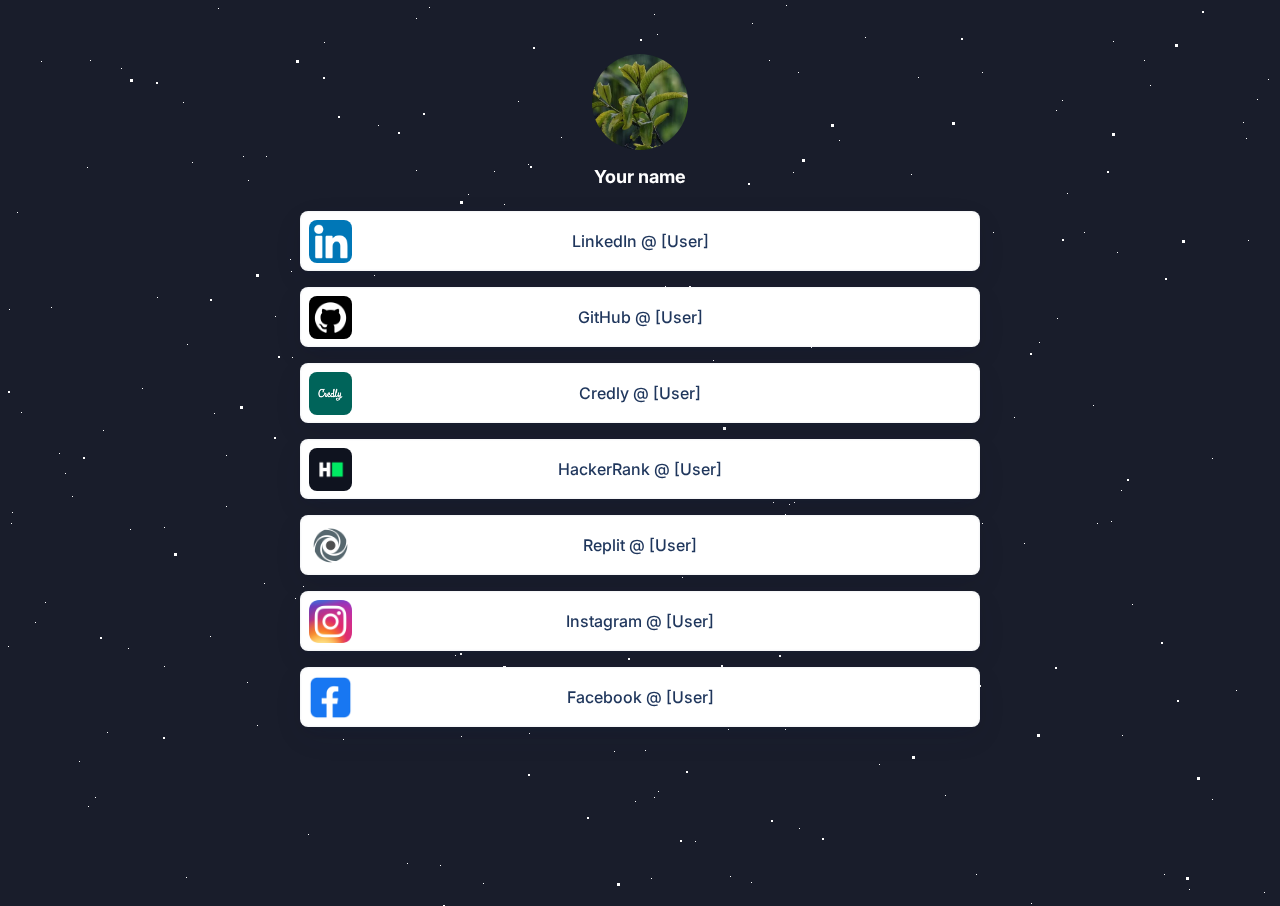
<file: alexayers/index.html>
<!DOCTYPE html>
<html lang="en">

<head>
    <meta charset="utf-8">
    <link href="assets/css/style.css" rel="stylesheet">
    <meta name='viewport' content='width=device-width, initial-scale=1.0, maximum-scale=1.0, user-scalable=0'>
    <link rel="shortcut icon" href="assets/images/favicon.png" type="image/webp">
    <link rel="apple-touch-icon" sizes="180x180" href="images/favicon.png">
    <link rel="icon" href="assets/images/favicon.png" type="image/webp">
    <title>Linktree template</title>
    <link href="https://fonts.googleapis.com/css2?family=Inter:wght@400;500;600;700&amp;display=swap" rel="stylesheet">
</head>

<body>
    <!-- Snowfall Background Animation -->
    <section class="animated-background">
        <div id="stars1"></div>
        <div id="stars2"></div>
        <div id="stars3"></div>
    </section>
    <!-- End of Snowfall Background Animation -->

    <div class="min-h-full flex-h-center" id="background_div">
        <input type="hidden" value="https://bio.link" id="app-url">
        <input type="hidden" value="null" id="is-featured">
        <canvas id="bg-canvas" class="background-overlay"></canvas>
        </input>
        </input>

        <div class="mt-48 page-full-wrap relative ">
            <input type="hidden" value="creator-page" id="page-type">
            <img class="display-image m-auto" data-src="assets/images/logo.png" src="assets/images/logo.png"
                alt="[Your photo alt]" />
            <h2 class="page-title page-text-color page-text-font mt-16 text-center">Your name</h2>

            <div class="mt-24">
                <div class="page-item-wrap relative">
                    <div class="page-item flex-both-center absolute"></div>
                    <a target="_blank" class="page-item-each py-10 flex-both-center" href="[Link]" data-id="261652"
                        data-type="page_item">
                        <img class="link-each-image" data-src="assets/images/linkedin.png"
                            src="assets/images/linkedin.png" alt="LinkedIn @ [User]" />
                        <span class=" item-title text-center">LinkedIn @ [User]</span>
                    </a>
                </div>
                <div class="page-item-wrap relative">
                    <div class="page-item flex-both-center absolute"></div>
                    <a target="_blank" class="page-item-each py-10 flex-both-center" href="[Link]" data-id="261685"
                        data-type="page_item">
                        <img class="link-each-image" data-src="assets/images/github.png" src="assets/images/github.png"
                            alt="GitHub @ [User]" />
                        <span class=" item-title text-center">GitHub @ [User]</span>
                    </a>
                </div>
                <div class="page-item-wrap relative">
                    <div class="page-item flex-both-center absolute"></div>
                    <a target="_blank" class="page-item-each py-10 flex-both-center" href="[Link]" data-id="261685"
                        data-type="page_item">
                        <img class="link-each-image" data-src="assets/images/credly.png" src="assets/images/credly.png"
                            alt="Credly @ [User]" />
                        <span class=" item-title text-center">Credly @ [User]</span>
                    </a>
                </div>
                <div class="page-item-wrap relative">
                    <div class="page-item flex-both-center absolute"></div>
                    <a target="_blank" class="page-item-each py-10 flex-both-center" href="[Link]" data-id="261685"
                        data-type="page_item">
                        <img class="link-each-image" data-src="assets/images/hackerrank.png"
                            src="assets/images/hackerrank.png" alt="HackerRank @ [User]" />
                        <span class=" item-title text-center">HackerRank @ [User]</span>
                    </a>
                </div>
                <div class="page-item-wrap relative">
                    <div class="page-item flex-both-center absolute"></div>
                    <a target="_blank" class="page-item-each py-10 flex-both-center" href="[Link]" data-id="261685"
                        data-type="page_item">
                        <img class="link-each-image" data-src="assets/images/replit.png" src="assets/images/replit.png"
                            alt="Replit @ [User]" />
                        <span class=" item-title text-center">Replit @ [User]</span>
                    </a>
                </div>
                <div class="page-item-wrap relative">
                    <div class="page-item flex-both-center absolute"></div>
                    <a target="_blank" class="page-item-each py-10 flex-both-center" href="[Link]" data-id="261685"
                        data-type="page_item">
                        <img class="link-each-image" data-src="assets/images/instagram.png"
                            src="assets/images/instagram.png" alt="Instagram @ [User]" />
                        <span class=" item-title text-center">Instagram @ [User]</span>
                    </a>
                </div>
                <div class="page-item-wrap relative">
                    <div class="page-item flex-both-center absolute"></div>
                    <a target="_blank" class="page-item-each py-10 flex-both-center" href="[Link]" data-id="261685"
                        data-type="page_item">
                        <img class="link-each-image" data-src="assets/images/facebook.png"
                            src="assets/images/facebook.png" alt="Facebook @ [User]" />
                        <span class=" item-title text-center">Facebook @ [User]</span>
                    </a>
                </div>
            </div>
        </div>
    </div>
</body>


</html>
</file>
<file: alexayers/assets/css/style.css>
body,html{
    -ms-scroll-chaining:none;
    overscroll-behavior:none;
    margin:0;
    padding:0;
    background-color: #191d2b;
}

@-webkit-keyframes slidetounlock{
    0%{background-position:-100px 0}
    10%{background-position:-100px 0}
    50%{background-position:100px 0}
    to{background-position:100px 0}
}

@keyframes slidetounlock{
    0%{background-position:-100px 0}
    10%{background-position:-100px 0}
    50%{background-position:100px 0}
    to{background-position:100px 0}
}

.min-h-full{
    min-height:100vh
}

.flex{
    display:flex
}

.flex-both-center{
    display:flex;
    justify-content:center;
    align-items:center
}

.flex-wrap{
    flex-wrap:wrap
}

.flex-h-center{
    display:flex;
    justify-content:center
}

.item-center{
    align-items:center
}

.flex-dir-c{
    flex-direction:column
}

.mx-auto{
    margin-left:auto;
    margin-right:auto
}
.mt-2{
    margin-top:2px
}
.mt-4{
    margin-top:4px
}
.mt-8{
    margin-top:8px
}
.mt-12{
    margin-top:12px
}
.mt-16{
    margin-top:16px
}
.mt-24{
    margin-top:24px
}
.mt-32{
    margin-top:32px
}
.mt-48{
    margin-top:48px
}
.mt-120{
    margin-top:120px
}
.mb-48{
    margin-bottom:48px
}
.m-auto{
    margin:auto
}
.ml-6{
    margin-left:6px
}
.py-10{
    padding:10px
}
.ln-h-22{
    line-height:22px
}
.ln-h-32{
    line-height:32px
}

.text-fs-14{
    font-size:14px
}
.text-fs-16{
    font-size:16px
}
.text-fs-18{
    font-size:18px
}
.text-fs-20{
    font-size:20px
}
.text-fs-22{
    font-size:22px
}

.font-inter{
    font-family:Inter,sans-serif
}
.font-weight-500{
    font-weight:500
}
.font-weight-600{
    font-weight:600
}

.color-white{
    color:#fff
}
.color-gray{
    color:hsla(0,0%,100%,.9)
}
.color-dark{
    color:#222
}
.color-danger{
    color:#ff4963
}

.page-bg{
    position:fixed;
    inset:0;
    z-index:-1;
    height:100vh;
    width:100vw
}
.page-image {
    object-position: center;

}

.display-image {
    border-radius: 50%;
}

.page-title {
    font-size: 18px;
    font-weight: 700;
}

.page-bioline {
    font-size: 16px;
    font-weight: 600;
}

.page-item-title {
    font-size: 16px;
    font-weight: 700;
}

.page-item-each {
    color: #1F365C;
    font-family: 'Inter', sans-serif;
    font-size: 16px;
    font-weight: 500;
    text-transform: none;
    border-radius: 8px;
    
    min-height: 60px;
}

.page-item-wrap {
    margin: 16px 0;
}

.page-item-wrap:last-child {
    margin-bottom: 0;
}

.page-item-wrap:hover {
    transform: translate3d(0px, 0px, 0px) scale(1.015);
}

.page-item {
    border: 0px solid #FFFFFF;
    background: #FFFFFF ;
    border-radius: 8px;
   box-shadow: 0px 6px 14px -6px rgba(24, 39, 75, 0.12), 0px 10px 32px -4px rgba(24, 39, 75, 0.1), inset 0px 0px 2px 1px rgba(24, 39, 75, 0.05);
}


.embed-wrap iframe, .embed-wrap-inside {
    border-radius: 8px;
}

.link-each-image, .page-item-wrap {
    border-radius: 8px;
}

.page-text-font {
    font-family: 'Inter', sans-serif;
    text-transform: none;
}

.page-text-color {
    color: #fff;
}

.social-icon-fill path, .social-icon-fill circle, .social-icon-fill rect {
    fill: #fff;
}

.page-overlay-btn {
    border: 2px solid #1F365C;
}

.w-full{
    width:100%
}

.w-250{
    width:250px
}
.h-150,.h-165{
    height:150px
}

.background-overlay{
    position:fixed;
    width:100%;
    height:100%;
    z-index:0
}

.page-overlay{
    position:fixed;
    left:0;
    top:0;
    width:100vw;
    height:100vh;
    background:rgba(0,0,0,.1);
    -webkit-backdrop-filter:blur(20px);
    backdrop-filter:blur(20px);
    z-index:100
}
.page-overlay-btn{
    text-decoration:none;
    font-family:Inter,sans-serif;
    background:transparent;
    padding:10px 30px;
    border-radius:6px;
    font-size:1.2em;
    display:inline-block;
    cursor:pointer
}
.page-overlay-title{
    font-size:30px;
    font-family:sans-serif
}

.page-overlay-text{
    font-size:18px
}

.page-image{
    position:fixed;
    left:0;
    top:0;
    width:100vw;
    height:100vh;
    -o-object-fit:cover;
    object-fit:cover
}

.display-image{
    width:96px;
    height:96px;
    display:block;
    border-radius:50%;
    -o-object-fit:cover;
    object-fit:cover
}
.text-center{
    text-align:center
}

.page-title{
    margin-bottom:0
}

.page-bioline{
    font-weight:500
}

.page-full-wrap{
    width:680px;
    z-index:10;
    padding-bottom:176px
}
.page-item-wrap{
    transition:transform .15s cubic-bezier(.17,.67,.29,2.71) 0s
}

.page-item-wrap.show-embed{
    border-radius:30px;
    transition:unset;
    transform:unset
}

.page-item-wrap.show-embed:hover{
    transform:unset
}

.page-item-wrap.show-embed:hover .page-item:after,.page-item-wrap.show-embed:hover .page-item:before{
    -webkit-animation:unset;
    animation:unset
}

.show-embed-item{
    overflow:hidden;
    transition:all .3s ease-in-out
}

.page-item-wrap.show-embed .show-embed-item{
    overflow:visible
}

.embed-ind-arrow-icon{
    transform:rotate(-90deg)
}

.page-item-wrap.show-embed .embed-ind-arrow-icon{
    transform:rotate(0deg)
}

.page-item{
    box-sizing:border-box;
    position:absolute;
    left:0;
    top:0;
    width:100%;
    height:100%;
    z-index:-1
}
.page-social{
    display:block;
    cursor:pointer;
    margin:0 12px 12px
}

.page-social svg{
    width:28px;
    height:28px
}

.relative{
    position:relative
}

.link-each-image{
    width:43px;
    height:43px;
    position:absolute;
    left:9px;
    -o-object-fit:cover;
    object-fit:cover
}

.page-logo{
    position:absolute;
    bottom:32px;
    left:calc(50% - 15px)
}

.page-logo:hover svg .bl-logo-br{
    opacity:1
}

.rounded-md{
    border-radius:8px
}

.close-embed{
    width:25px;
    height:25px;
    border-radius:50%;
    background:#fff;
    opacity:.7
}

.embed-wrap{
    width:100%;
    box-sizing:border-box;
    padding:8px;
    height:100%
}

.embed-ind-arrow{
    position:absolute;
    right:24px;
    height:14px;
    top:calc(50% - 7px);
    margin-bottom:16px
}

.embed-ind-arrow-icon{
    transition:all .4s ease-in-out
}

.close-embed:hover{
    opacity:1
}

.cursor-pointer{
    cursor:pointer
}

.page-item-each{
    text-decoration:none;
    overflow:hidden;
    z-index:10;
    box-sizing:border-box
}

.item-title{
    width:55%;
    word-break:break-word
}
.social-icon-anchor{
    position:absolute;
    width:100%;
    height:100%;
    left:0;
    top:0
}

.page-social:hover{
    transition:all .1s ease-in-out;
    transform:scale(1.1)
}

.page-item-title{
    font-weight:700;
    margin-bottom:16px
}

.embed-wrap-inside{
    background-color:#fff;
    display:flex;
    justify-content:center;
    box-sizing:border-box;
    padding:10px;
    height:100%;
    overflow:hidden
}

.embed-wrap-inside iframe{
    width:auto;
    min-width:500px
}

.embed-wrap-inside{
    position:relative
}

.embed-wrap-inside:after{
    content:"";
    position:absolute;
    height:85%;
    width:495px;
    border:10px solid #fff;
    transition-property:border;
    transition-duration:.2s;
    pointer-events:none
}

.subscribers-img{
    width:66px;
    height:66px;
    border-radius:50%;
    box-shadow:0 0 10px rgba(0,0,0,.05);
    position:absolute;
    top:-33px;
    left:calc(50% - 33px)
}

.subsc-count{
    color:hsla(0,0%,100%,.9);
    line-height:24px;
    font-weight:300
}

.subsc-err{
    height:40px;
    transition:all .25s ease-in-out
}

.w-400{
    width:400px
}

.subsc-button{
    height:40px;
    padding:0 16px;
    background:#fff;
    border:1px solid #fff;
    border-radius:0 2px 2px 0;
    line-height:32px;
    text-transform:capitalize;
    color:#000;
    cursor:pointer;
    justify-content:center;
    align-items:center;
    text-decoration:none
}

.thank-you-btn{
    border-radius:2px
}

.dark-btn{
    background:#222;
    height:48px;
    padding:0 24px;
    color:#fff;
    border:1.5px solid #222
}

.subsc-button:focus{
    outline:none
}

.subsc-email{
    background:hsla(0,0%,100%,.1);
    border:1.5px solid #fff;
    border-radius:2px 0 0 2px;
    padding:0 12px;
    height:40px;
    font-size:14px;
    width:calc(100% - 180px);
    box-sizing:border-box
}

.dark-input{
    border:1.5px solid #222;
    height:48px;
    width:calc(100% - 100px);
    font-size:16px;
    color:#222
}

.subsc-email::-moz-placeholder{
    font-family:Inter,sans-serif;
    font-size:14px;
    line-height:19px;
    color:hsla(0,0%,100%,.5)

}

.subsc-email:-ms-input-placeholder{
    font-family:Inter,sans-serif;
    font-size:14px;
    line-height:19px;
    color:hsla(0,0%,100%,.5)
}

.subsc-email::placeholder{
    font-family:Inter,sans-serif;
    font-size:14px;
    line-height:19px;
    color:hsla(0,0%,100%,.5)
}

.dark-input::-moz-placeholder{
    color:#6e6d7a;
    font-size:16px
}

.dark-input:-ms-input-placeholder{
    color:#6e6d7a;
    font-size:16px
}

.dark-input::placeholder{
    color:#6e6d7a;
    font-size:16px
}

.subsc-email:focus{
    outline:none;
    background:hsla(0,0%,100%,0)
}

.subscribers-email-wrap.error-wrap .subsc-button,.subscribers-email-wrap.error-wrap .subsc-email{
    border:1.5px solid #ff4963
}

.subscribers-email-wrap.error-wrap .subsc-email{
    border-right:none
}

.featured-subscribers{
    position:fixed;
    left:0;
    bottom:0;
    width:100%;
    background:#000;
    box-shadow:0 1.60588px 4.41618px rgba(24,39,75,.12),0 2.81029px 12.8471px rgba(24,39,75,.12);
    z-index:100;
    box-sizing:border-box;
    opacity:1;
    transition:all .27s cubic-bezier(.1,.9,.9,.9);
    flex-wrap:wrap;
    display:flex;
    flex-flow:column;
    justify-content:center;
    align-items:center
}

.featured-subscribers .subsc-count,.featured-subscribers .subsc-svg,.featured-subscribers .subscribers-email-wrap{
    opacity:1
}

.featured-subscribers.hide-subscribers .subsc-count,.featured-subscribers.hide-subscribers .subsc-svg,.featured-subscribers.hide-subscribers .subscribers-email-wrap{
    opacity:0
}

.featured-subscribers .subscribers-img{
    opacity:1;
    transform:scale(1);
    transition:all .27s cubic-bezier(.1,.9,.9,.9)
}

.featured-subscribers.hide-subscribers .subscribers-img{
    opacity:0;
    transform:scale(.15);
    transition:all .27s cubic-bezier(.1,.9,.9,.9)
}

.featured-subscribers .subsc-title{
    margin-top:32px;
    transition:all .27s cubic-bezier(.1,.9,.9,.9)
}

.featured-subscribers.hide-subscribers .show-after-success .thank-you-msg{
    opacity:1
}

.featured-subscribers.hide-subscribers .pt-38{
    padding-top:38px
}

.featured-subscribers.hide-subscribers .pt-52{
    padding-top:52px
}

.featured-subscribers.hide-subscribers .subsc-title{
    font-size:16px;
    font-weight:400;
    transition:all .27s cubic-bezier(.1,.9,.9,.9)
}

.featured-subscribers.hide-subscribers{
    transition:all .25s cubic-bezier(.1,.9,.9,.9);
    height:56px
}

.featured-subscribers.hide-subscribers .subscribers-btn{
    transform:rotate(180deg)
}

.subscribers-btn{
    position:absolute;
    right:16px;
    top:14px;
    width:30px;
    height:30px;
    display:flex;
    align-items:center;
    justify-content:center;
    border-radius:30px;
    transition:all .2s ease-out
}

.subscribers-btn svg path{
    opacity:.5;
    transition:all 75ms ease
}

.subscribers-btn:hover svg path{
    opacity:1;
    transition:all 75ms ease
}

.op-0{
    opacity:0
}

.hidden{
    display:none
}

.campaign-main-wrap{
    width:400px
}

.campaign-email{
    border:1px solid #e7e7e9;
    width:80px;
    height:80px;
    -o-object-fit:cover;
    object-fit:cover;
    border-radius:50%
}

.campaign-subsc-count{
    color:rgba(34,34,34,.9)
}

.campaign-user-link{
    background:rgba(0,0,0,.05);
    -webkit-backdrop-filter:blur(200px);
    backdrop-filter:blur(200px);
    border-radius:68px;
    height:42px;
    padding:0 12px;
    margin:0 auto;
    text-decoration:none;
    position:fixed;
    bottom:36px;
    transition:all .15s ease-out
}

.campaign-user-link:hover{
    background:rgba(0,0,0,.1)
}

.campaign-user-image{
    width:24px;
    height:24px;
    border-radius:50%;
    margin-right:12px
}

.bl-circle-loader{
    border-right:3px solid transparent;
    border-top:3px solid transparent;
    border-radius:50%;
    border-color:#000 #000 transparent transparent;
    border-style:solid;
    border-width:3px;
    width:15px;
    height:15px;
    -webkit-animation:spin 1s linear infinite;
    animation:spin 1s linear infinite;
    position:absolute
}

.dark-btn .bl-circle-loader{
    border-top:3px solid #fff;
    border-right:3px solid #fff
}

@-webkit-keyframes spin{
    0%{
        -webkit-transform:rotate(0deg)
    }
    to{
        -webkit-transform:rotate(1turn)
    }
}

@keyframes spin{
    0%{
        transform:rotate(0deg)
    }
    to{
        transform:rotate(1turn)
    }
}

@media (max-width:768px){
    .page-full-wrap{
        width:90%
    }
    .embed-wrap-inside iframe{
        width:100%;
        min-width:unset
    }
    .page-overlay-title{
        font-size:24px;
        margin:16px 0
    }
    .embed-wrap-inside:after{
        width:93%
    }
}

@media (max-width:480px){
    .campaign-main-wrap{
        width:100%;
        padding:0 24px
    }
    .xs-hidden{
        display:none
    }
    .xs-w-100{
        width:100%
    }
    .xs-w-150{
        width:150px
    }
    .featured-subscribers{
        height:150px;
        padding:24px 16px 32px
    }
    .h-165{
        height:165px
    }
    .xs-mt-6{
        margin-top:6px
    }
    .xs-mt-8{
        margin-top:8px
    }
    .xs-mt-16{
        margin-top:16px
    }
    .xs-mt-32{
        margin-top:32px
    }
    .xs-mx-24{
        margin:auto 24px
    }
    .xs-block{
        display:block
    }
    .subsc-button{
        font-weight:400;
        padding:0 16px;
        border-radius:0 4px 4px 0
    }
    .thank-you-btn{
        border-radius:4px
    }
    .subsc-email{
        width:calc(100% - 65px);
        border:1.5px solid #fff;
        border-radius:4px 0 0 4px
    }
    .dark-input{
        border:1.5px solid #222
    }
    .subsc-title{
        font-size:16px
    }
    .featured-subscribers .subsc-title{
        margin-top:38px;
        width:calc(100% - 20px)
    }
}

@media (max-width:400px){
    .embed-wrap-inside:after{
        width:90%
    }
}

/*-----------------------parallax-----------------------*/
/* credits: https://www.youtube.com/watch?v=aywzn9cf-_U */
#stars1 {
    width: 1px;
    height: 1px;
    background: transparent;
    animation: animStar 120s linear infinite;

    box-shadow: 779px 1331px #fff, 324px 42px #fff, 303px 586px #fff,
    1312px 276px #fff, 451px 625px #fff, 521px 1931px #fff, 1087px 1871px #fff,
    36px 1546px #fff, 132px 934px #fff, 1698px 901px #fff, 1418px 664px #fff,
    1448px 1157px #fff, 1084px 232px #fff, 347px 1776px #fff, 1722px 243px #fff,
    1629px 835px #fff, 479px 969px #fff, 1231px 960px #fff, 586px 384px #fff,
    164px 527px #fff, 8px 646px #fff, 1150px 1126px #fff, 665px 1357px #fff,
    1556px 1982px #fff, 1260px 1961px #fff, 1675px 1741px #fff,
    1843px 1514px #fff, 718px 1628px #fff, 242px 1343px #fff, 1497px 1880px #fff,
    1364px 230px #fff, 1739px 1302px #fff, 636px 959px #fff, 304px 686px #fff,
    614px 751px #fff, 1935px 816px #fff, 1428px 60px #fff, 355px 335px #fff,
    1594px 158px #fff, 90px 60px #fff, 1553px 162px #fff, 1239px 1825px #fff,
    1945px 587px #fff, 749px 1785px #fff, 1987px 1172px #fff, 1301px 1237px #fff,
    1039px 342px #fff, 1585px 1481px #fff, 995px 1048px #fff, 524px 932px #fff,
    214px 413px #fff, 1701px 1300px #fff, 1037px 1613px #fff, 1871px 996px #fff,
    1360px 1635px #fff, 1110px 1313px #fff, 412px 1783px #fff, 1949px 177px #fff,
    903px 1854px #fff, 700px 1936px #fff, 378px 125px #fff, 308px 834px #fff,
    1118px 962px #fff, 1350px 1929px #fff, 781px 1811px #fff, 561px 137px #fff,
    757px 1148px #fff, 1670px 1979px #fff, 343px 739px #fff, 945px 795px #fff,
    576px 1903px #fff, 1078px 1436px #fff, 1583px 450px #fff, 1366px 474px #fff,
    297px 1873px #fff, 192px 162px #fff, 1624px 1633px #fff, 59px 453px #fff,
    82px 1872px #fff, 1933px 498px #fff, 1966px 1974px #fff, 1975px 1688px #fff,
    779px 314px #fff, 1858px 1543px #fff, 73px 1507px #fff, 1693px 975px #fff,
    1683px 108px #fff, 1768px 1654px #fff, 654px 14px #fff, 494px 171px #fff,
    1689px 1895px #fff, 1660px 263px #fff, 1031px 903px #fff, 1203px 1393px #fff,
    1333px 1421px #fff, 1113px 41px #fff, 1206px 1645px #fff, 1325px 1635px #fff,
    142px 388px #fff, 572px 215px #fff, 1535px 296px #fff, 1419px 407px #fff,
    1379px 1003px #fff, 329px 469px #fff, 1791px 1652px #fff, 935px 1802px #fff,
    1330px 1820px #fff, 421px 1933px #fff, 828px 365px #fff, 275px 316px #fff,
    707px 960px #fff, 1605px 1554px #fff, 625px 58px #fff, 717px 1697px #fff,
    1669px 246px #fff, 1925px 322px #fff, 1154px 1803px #fff, 1929px 295px #fff,
    1248px 240px #fff, 1045px 1755px #fff, 166px 942px #fff, 1888px 1773px #fff,
    678px 1963px #fff, 1370px 569px #fff, 1974px 1400px #fff, 1786px 460px #fff,
    51px 307px #fff, 784px 1400px #fff, 730px 1258px #fff, 1712px 393px #fff,
    416px 170px #fff, 1797px 1932px #fff, 572px 219px #fff, 1557px 1856px #fff,
    218px 8px #fff, 348px 1334px #fff, 469px 413px #fff, 385px 1738px #fff,
    1357px 1818px #fff, 240px 942px #fff, 248px 1847px #fff, 1535px 806px #fff,
    236px 1514px #fff, 1429px 1556px #fff, 73px 1633px #fff, 1398px 1121px #fff,
    671px 1301px #fff, 1404px 1663px #fff, 740px 1018px #fff, 1600px 377px #fff,
    785px 514px #fff, 112px 1084px #fff, 1915px 1887px #fff, 1463px 1848px #fff,
    687px 1115px #fff, 1268px 1768px #fff, 1729px 1425px #fff,
    1284px 1022px #fff, 801px 974px #fff, 1975px 1317px #fff, 1354px 834px #fff,
    1446px 1484px #fff, 1283px 1786px #fff, 11px 523px #fff, 1842px 236px #fff,
    1355px 654px #fff, 429px 7px #fff, 1033px 1128px #fff, 157px 297px #fff,
    545px 635px #fff, 52px 1080px #fff, 827px 1520px #fff, 1121px 490px #fff,
    9px 309px #fff, 1744px 1586px #fff, 1014px 417px #fff, 1534px 524px #fff,
    958px 552px #fff, 1403px 1496px #fff, 387px 703px #fff, 1522px 548px #fff,
    1355px 282px #fff, 1532px 601px #fff, 1838px 790px #fff, 290px 259px #fff,
    295px 598px #fff, 1601px 539px #fff, 1561px 1272px #fff, 34px 1922px #fff,
    1024px 543px #fff, 467px 369px #fff, 722px 333px #fff, 1976px 1255px #fff,
    766px 983px #fff, 1582px 1285px #fff, 12px 512px #fff, 617px 1410px #fff,
    682px 577px #fff, 1334px 1438px #fff, 439px 327px #fff, 1617px 1661px #fff,
    673px 129px #fff, 794px 941px #fff, 1386px 1902px #fff, 37px 1353px #fff,
    1467px 1353px #fff, 416px 18px #fff, 187px 344px #fff, 200px 1898px #fff,
    1491px 1619px #fff, 811px 347px #fff, 924px 1827px #fff, 945px 217px #fff,
    1735px 1228px #fff, 379px 1890px #fff, 79px 761px #fff, 825px 1837px #fff,
    1980px 1558px #fff, 1308px 1573px #fff, 1488px 1726px #fff,
    382px 1208px #fff, 522px 595px #fff, 1277px 1898px #fff, 354px 552px #fff,
    161px 1784px #fff, 614px 251px #fff, 526px 1576px #fff, 17px 212px #fff,
    179px 996px #fff, 467px 1208px #fff, 1944px 1838px #fff, 1140px 1093px #fff,
    858px 1007px #fff, 200px 1064px #fff, 423px 1964px #fff, 1945px 439px #fff,
    1377px 689px #fff, 1120px 1437px #fff, 1876px 668px #fff, 907px 1324px #fff,
    343px 1976px #fff, 1816px 1501px #fff, 1849px 177px #fff, 647px 91px #fff,
    1984px 1012px #fff, 1336px 1300px #fff, 128px 648px #fff, 305px 1060px #fff,
    1324px 826px #fff, 1263px 1314px #fff, 1801px 629px #fff, 1614px 1555px #fff,
    1634px 90px #fff, 1603px 452px #fff, 891px 1984px #fff, 1556px 1906px #fff,
    121px 68px #fff, 1676px 1714px #fff, 516px 936px #fff, 1947px 1492px #fff,
    1455px 1519px #fff, 45px 602px #fff, 205px 1039px #fff, 793px 172px #fff,
    1562px 1739px #fff, 1056px 110px #fff, 1512px 379px #fff, 1795px 1621px #fff,
    1848px 607px #fff, 262px 1719px #fff, 477px 991px #fff, 483px 883px #fff,
    1239px 1197px #fff, 1496px 647px #fff, 1649px 25px #fff, 1491px 1946px #fff,
    119px 996px #fff, 179px 1472px #fff, 1341px 808px #fff, 1565px 1700px #fff,
    407px 1544px #fff, 1754px 357px #fff, 1288px 981px #fff, 902px 1997px #fff,
    1755px 1668px #fff, 186px 877px #fff, 1202px 1882px #fff, 461px 1213px #fff,
    1400px 748px #fff, 1969px 1899px #fff, 809px 522px #fff, 514px 1219px #fff,
    374px 275px #fff, 938px 1973px #fff, 357px 552px #fff, 144px 1722px #fff,
    1572px 912px #fff, 402px 1858px #fff, 1544px 1195px #fff, 667px 1257px #fff,
    727px 1496px #fff, 993px 232px #fff, 1772px 313px #fff, 1040px 1590px #fff,
    1204px 1973px #fff, 1268px 79px #fff, 1555px 1048px #fff, 986px 1707px #fff,
    978px 1710px #fff, 713px 360px #fff, 407px 863px #fff, 461px 736px #fff,
    284px 1608px #fff, 103px 430px #fff, 1283px 1319px #fff, 977px 1186px #fff,
    1966px 1516px #fff, 1287px 1129px #fff, 70px 1098px #fff, 1189px 889px #fff,
    1126px 1734px #fff, 309px 1292px #fff, 879px 764px #fff, 65px 473px #fff,
    1003px 1959px #fff, 658px 791px #fff, 402px 1576px #fff, 35px 622px #fff,
    529px 1589px #fff, 164px 666px #fff, 1876px 1290px #fff, 1541px 526px #fff,
    270px 1297px #fff, 440px 865px #fff, 1500px 802px #fff, 182px 1754px #fff,
    1264px 892px #fff, 272px 1249px #fff, 1289px 1535px #fff, 190px 1646px #fff,
    955px 242px #fff, 1456px 1597px #fff, 1727px 1983px #fff, 635px 801px #fff,
    226px 455px #fff, 1396px 1710px #fff, 849px 1863px #fff, 237px 1264px #fff,
    839px 140px #fff, 1122px 735px #fff, 1280px 15px #fff, 1318px 242px #fff,
    1819px 1148px #fff, 333px 1392px #fff, 1949px 553px #fff, 1878px 1332px #fff,
    467px 548px #fff, 1812px 1082px #fff, 1067px 193px #fff, 243px 156px #fff,
    483px 1616px #fff, 1714px 933px #fff, 759px 1800px #fff, 1822px 995px #fff,
    1877px 572px #fff, 581px 1084px #fff, 107px 732px #fff, 642px 1837px #fff,
    166px 1493px #fff, 1555px 198px #fff, 819px 307px #fff, 947px 345px #fff,
    827px 224px #fff, 927px 1394px #fff, 540px 467px #fff, 1093px 405px #fff,
    1140px 927px #fff, 130px 529px #fff, 33px 1980px #fff, 1147px 1663px #fff,
    1616px 1436px #fff, 528px 710px #fff, 798px 1100px #fff, 505px 1480px #fff,
    899px 641px #fff, 1909px 1949px #fff, 1311px 964px #fff, 979px 1301px #fff,
    1393px 969px #fff, 1793px 1886px #fff, 292px 357px #fff, 1196px 1718px #fff,
    1290px 1994px #fff, 537px 1973px #fff, 1181px 1674px #fff,
    1740px 1566px #fff, 1307px 265px #fff, 922px 522px #fff, 1892px 472px #fff,
    384px 1746px #fff, 392px 1098px #fff, 647px 548px #fff, 390px 1498px #fff,
    1246px 138px #fff, 730px 876px #fff, 192px 1472px #fff, 1790px 1789px #fff,
    928px 311px #fff, 1253px 1647px #fff, 747px 1921px #fff, 1561px 1025px #fff,
    1533px 1292px #fff, 1985px 195px #fff, 728px 729px #fff, 1712px 1936px #fff,
    512px 1717px #fff, 1528px 483px #fff, 313px 1642px #fff, 281px 1849px #fff,
    1212px 799px #fff, 435px 1191px #fff, 1422px 611px #fff, 1718px 1964px #fff,
    411px 944px #fff, 210px 636px #fff, 1502px 1295px #fff, 1434px 349px #fff,
    769px 60px #fff, 747px 1053px #fff, 789px 504px #fff, 1436px 1264px #fff,
    1893px 1225px #fff, 1394px 1788px #fff, 1108px 1317px #fff,
    1673px 1395px #fff, 854px 1010px #fff, 1705px 80px #fff, 1858px 148px #fff,
    1729px 344px #fff, 1388px 664px #fff, 895px 406px #fff, 1479px 157px #fff,
    1441px 1157px #fff, 552px 1900px #fff, 516px 364px #fff, 1647px 189px #fff,
    1427px 1071px #fff, 785px 729px #fff, 1080px 1710px #fff, 504px 204px #fff,
    1177px 1622px #fff, 657px 34px #fff, 1296px 1099px #fff, 248px 180px #fff,
    1212px 1568px #fff, 667px 1562px #fff, 695px 841px #fff, 1608px 1247px #fff,
    751px 882px #fff, 87px 167px #fff, 607px 1368px #fff, 1363px 1203px #fff,
    1836px 317px #fff, 1668px 1703px #fff, 830px 1154px #fff, 1721px 1398px #fff,
    1601px 1280px #fff, 976px 874px #fff, 1743px 254px #fff, 1020px 1815px #fff,
    1670px 1766px #fff, 1890px 735px #fff, 1379px 136px #fff, 1864px 695px #fff,
    206px 965px #fff, 1404px 1932px #fff, 1923px 1360px #fff, 247px 682px #fff,
    519px 1708px #fff, 645px 750px #fff, 1164px 1204px #fff, 834px 323px #fff,
    172px 1350px #fff, 213px 972px #fff, 1837px 190px #fff, 285px 1806px #fff,
    1047px 1299px #fff, 1548px 825px #fff, 1730px 324px #fff, 1346px 1909px #fff,
    772px 270px #fff, 345px 1190px #fff, 478px 1433px #fff, 1479px 25px #fff,
    1994px 1830px #fff, 1744px 732px #fff, 20px 1635px #fff, 690px 1795px #fff,
    1594px 569px #fff, 579px 245px #fff, 1398px 733px #fff, 408px 1352px #fff,
    1774px 120px #fff, 1152px 1370px #fff, 1698px 1810px #fff, 710px 1450px #fff,
    665px 286px #fff, 493px 1720px #fff, 786px 5px #fff, 637px 1140px #fff,
    764px 324px #fff, 927px 310px #fff, 938px 1424px #fff, 1884px 744px #fff,
    913px 462px #fff, 1831px 1936px #fff, 1527px 249px #fff, 36px 1381px #fff,
    1597px 581px #fff, 1530px 355px #fff, 949px 459px #fff, 799px 828px #fff,
    242px 1471px #fff, 654px 797px #fff, 796px 594px #fff, 1365px 678px #fff,
    752px 23px #fff, 1630px 541px #fff, 982px 72px #fff, 1733px 1831px #fff,
    21px 412px #fff, 775px 998px #fff, 335px 1945px #fff, 264px 583px #fff,
    158px 1311px #fff, 528px 164px #fff, 1978px 574px #fff, 717px 1203px #fff,
    734px 1591px #fff, 1555px 820px #fff, 16px 1943px #fff, 1625px 1177px #fff,
    1236px 690px #fff, 1585px 1590px #fff, 1737px 1728px #fff, 721px 698px #fff,
    1804px 1186px #fff, 166px 980px #fff, 1850px 230px #fff, 330px 1712px #fff,
    95px 797px #fff, 1948px 1078px #fff, 469px 939px #fff, 1269px 1899px #fff,
    955px 1220px #fff, 1137px 1075px #fff, 312px 1293px #fff, 986px 1762px #fff,
    1103px 1238px #fff, 428px 1993px #fff, 355px 570px #fff, 977px 1836px #fff,
    1395px 1092px #fff, 276px 913px #fff, 1743px 656px #fff, 773px 502px #fff,
    1686px 1322px #fff, 1516px 1945px #fff, 1334px 501px #fff, 266px 156px #fff,
    455px 655px #fff, 798px 72px #fff, 1059px 1259px #fff, 1402px 1687px #fff,
    236px 1329px #fff, 1455px 786px #fff, 146px 1228px #fff, 1851px 823px #fff,
    1062px 100px #fff, 1220px 953px #fff, 20px 1826px #fff, 36px 1063px #fff,
    1525px 338px #fff, 790px 1521px #fff, 741px 1099px #fff, 288px 1489px #fff,
    700px 1060px #fff, 390px 1071px #fff, 411px 1036px #fff, 1853px 1072px #fff,
    1446px 1085px #fff, 1164px 874px #fff, 924px 925px #fff, 291px 271px #fff,
    1257px 1964px #fff, 1580px 1352px #fff, 1507px 1216px #fff, 211px 956px #fff,
    985px 1195px #fff, 975px 1640px #fff, 518px 101px #fff, 663px 1395px #fff,
    914px 532px #fff, 145px 1320px #fff, 69px 1397px #fff, 982px 523px #fff,
    257px 725px #fff, 1599px 831px #fff, 1636px 1513px #fff, 1250px 1158px #fff,
    1132px 604px #fff, 183px 102px #fff, 1057px 318px #fff, 1247px 1835px #fff,
    1983px 1110px #fff, 1077px 1455px #fff, 921px 1770px #fff, 806px 1350px #fff,
    1938px 1992px #fff, 855px 1260px #fff, 902px 1345px #fff, 658px 1908px #fff,
    1845px 679px #fff, 712px 1482px #fff, 595px 950px #fff, 1784px 1992px #fff,
    1847px 1785px #fff, 691px 1004px #fff, 175px 1179px #fff, 1666px 1911px #fff,
    41px 61px #fff, 971px 1080px #fff, 1830px 1450px #fff, 1351px 1518px #fff,
    1257px 99px #fff, 1395px 1498px #fff, 1117px 252px #fff, 1779px 597px #fff,
    1346px 729px #fff, 1108px 1144px #fff, 402px 691px #fff, 72px 496px #fff,
    1673px 1604px #fff, 1497px 974px #fff, 1865px 1664px #fff, 88px 806px #fff,
    918px 77px #fff, 244px 1118px #fff, 256px 1820px #fff, 1851px 1840px #fff,
    605px 1851px #fff, 634px 383px #fff, 865px 37px #fff, 943px 1024px #fff,
    1951px 177px #fff, 1097px 523px #fff, 985px 1700px #fff, 1243px 122px #fff,
    768px 1070px #fff, 468px 194px #fff, 320px 1867px #fff, 1850px 185px #fff,
    380px 1616px #fff, 468px 1294px #fff, 1122px 1743px #fff, 884px 299px #fff,
    1300px 1917px #fff, 1860px 396px #fff, 1270px 990px #fff, 529px 733px #fff,
    1975px 1347px #fff, 1885px 685px #fff, 226px 506px #fff, 651px 878px #fff,
    1323px 680px #fff, 1284px 680px #fff, 238px 1967px #fff, 911px 174px #fff,
    1111px 521px #fff, 1150px 85px #fff, 794px 502px #fff, 484px 1856px #fff,
    1809px 368px #fff, 112px 953px #fff, 590px 1009px #fff, 1655px 311px #fff,
    100px 1026px #fff, 1803px 352px #fff, 865px 306px #fff, 1077px 1019px #fff,
    1335px 872px #fff, 1647px 1298px #fff, 1233px 1387px #fff, 698px 1036px #fff,
    659px 1860px #fff, 388px 1412px #fff, 1212px 458px #fff, 755px 1468px #fff,
    696px 1654px #fff, 1144px 60px #fff;
}

#stars1:after {
    content: '';
    position: absolute;
    top: auto;
    width: 1px;
    height: 1px;
    background: transparent;

    box-shadow: 779px 1331px #fff, 324px 42px #fff, 303px 586px #fff,
    1312px 276px #fff, 451px 625px #fff, 521px 1931px #fff, 1087px 1871px #fff,
    36px 1546px #fff, 132px 934px #fff, 1698px 901px #fff, 1418px 664px #fff,
    1448px 1157px #fff, 1084px 232px #fff, 347px 1776px #fff, 1722px 243px #fff,
    1629px 835px #fff, 479px 969px #fff, 1231px 960px #fff, 586px 384px #fff,
    164px 527px #fff, 8px 646px #fff, 1150px 1126px #fff, 665px 1357px #fff,
    1556px 1982px #fff, 1260px 1961px #fff, 1675px 1741px #fff,
    1843px 1514px #fff, 718px 1628px #fff, 242px 1343px #fff, 1497px 1880px #fff,
    1364px 230px #fff, 1739px 1302px #fff, 636px 959px #fff, 304px 686px #fff,
    614px 751px #fff, 1935px 816px #fff, 1428px 60px #fff, 355px 335px #fff,
    1594px 158px #fff, 90px 60px #fff, 1553px 162px #fff, 1239px 1825px #fff,
    1945px 587px #fff, 749px 1785px #fff, 1987px 1172px #fff, 1301px 1237px #fff,
    1039px 342px #fff, 1585px 1481px #fff, 995px 1048px #fff, 524px 932px #fff,
    214px 413px #fff, 1701px 1300px #fff, 1037px 1613px #fff, 1871px 996px #fff,
    1360px 1635px #fff, 1110px 1313px #fff, 412px 1783px #fff, 1949px 177px #fff,
    903px 1854px #fff, 700px 1936px #fff, 378px 125px #fff, 308px 834px #fff,
    1118px 962px #fff, 1350px 1929px #fff, 781px 1811px #fff, 561px 137px #fff,
    757px 1148px #fff, 1670px 1979px #fff, 343px 739px #fff, 945px 795px #fff,
    576px 1903px #fff, 1078px 1436px #fff, 1583px 450px #fff, 1366px 474px #fff,
    297px 1873px #fff, 192px 162px #fff, 1624px 1633px #fff, 59px 453px #fff,
    82px 1872px #fff, 1933px 498px #fff, 1966px 1974px #fff, 1975px 1688px #fff,
    779px 314px #fff, 1858px 1543px #fff, 73px 1507px #fff, 1693px 975px #fff,
    1683px 108px #fff, 1768px 1654px #fff, 654px 14px #fff, 494px 171px #fff,
    1689px 1895px #fff, 1660px 263px #fff, 1031px 903px #fff, 1203px 1393px #fff,
    1333px 1421px #fff, 1113px 41px #fff, 1206px 1645px #fff, 1325px 1635px #fff,
    142px 388px #fff, 572px 215px #fff, 1535px 296px #fff, 1419px 407px #fff,
    1379px 1003px #fff, 329px 469px #fff, 1791px 1652px #fff, 935px 1802px #fff,
    1330px 1820px #fff, 421px 1933px #fff, 828px 365px #fff, 275px 316px #fff,
    707px 960px #fff, 1605px 1554px #fff, 625px 58px #fff, 717px 1697px #fff,
    1669px 246px #fff, 1925px 322px #fff, 1154px 1803px #fff, 1929px 295px #fff,
    1248px 240px #fff, 1045px 1755px #fff, 166px 942px #fff, 1888px 1773px #fff,
    678px 1963px #fff, 1370px 569px #fff, 1974px 1400px #fff, 1786px 460px #fff,
    51px 307px #fff, 784px 1400px #fff, 730px 1258px #fff, 1712px 393px #fff,
    416px 170px #fff, 1797px 1932px #fff, 572px 219px #fff, 1557px 1856px #fff,
    218px 8px #fff, 348px 1334px #fff, 469px 413px #fff, 385px 1738px #fff,
    1357px 1818px #fff, 240px 942px #fff, 248px 1847px #fff, 1535px 806px #fff,
    236px 1514px #fff, 1429px 1556px #fff, 73px 1633px #fff, 1398px 1121px #fff,
    671px 1301px #fff, 1404px 1663px #fff, 740px 1018px #fff, 1600px 377px #fff,
    785px 514px #fff, 112px 1084px #fff, 1915px 1887px #fff, 1463px 1848px #fff,
    687px 1115px #fff, 1268px 1768px #fff, 1729px 1425px #fff,
    1284px 1022px #fff, 801px 974px #fff, 1975px 1317px #fff, 1354px 834px #fff,
    1446px 1484px #fff, 1283px 1786px #fff, 11px 523px #fff, 1842px 236px #fff,
    1355px 654px #fff, 429px 7px #fff, 1033px 1128px #fff, 157px 297px #fff,
    545px 635px #fff, 52px 1080px #fff, 827px 1520px #fff, 1121px 490px #fff,
    9px 309px #fff, 1744px 1586px #fff, 1014px 417px #fff, 1534px 524px #fff,
    958px 552px #fff, 1403px 1496px #fff, 387px 703px #fff, 1522px 548px #fff,
    1355px 282px #fff, 1532px 601px #fff, 1838px 790px #fff, 290px 259px #fff,
    295px 598px #fff, 1601px 539px #fff, 1561px 1272px #fff, 34px 1922px #fff,
    1024px 543px #fff, 467px 369px #fff, 722px 333px #fff, 1976px 1255px #fff,
    766px 983px #fff, 1582px 1285px #fff, 12px 512px #fff, 617px 1410px #fff,
    682px 577px #fff, 1334px 1438px #fff, 439px 327px #fff, 1617px 1661px #fff,
    673px 129px #fff, 794px 941px #fff, 1386px 1902px #fff, 37px 1353px #fff,
    1467px 1353px #fff, 416px 18px #fff, 187px 344px #fff, 200px 1898px #fff,
    1491px 1619px #fff, 811px 347px #fff, 924px 1827px #fff, 945px 217px #fff,
    1735px 1228px #fff, 379px 1890px #fff, 79px 761px #fff, 825px 1837px #fff,
    1980px 1558px #fff, 1308px 1573px #fff, 1488px 1726px #fff,
    382px 1208px #fff, 522px 595px #fff, 1277px 1898px #fff, 354px 552px #fff,
    161px 1784px #fff, 614px 251px #fff, 526px 1576px #fff, 17px 212px #fff,
    179px 996px #fff, 467px 1208px #fff, 1944px 1838px #fff, 1140px 1093px #fff,
    858px 1007px #fff, 200px 1064px #fff, 423px 1964px #fff, 1945px 439px #fff,
    1377px 689px #fff, 1120px 1437px #fff, 1876px 668px #fff, 907px 1324px #fff,
    343px 1976px #fff, 1816px 1501px #fff, 1849px 177px #fff, 647px 91px #fff,
    1984px 1012px #fff, 1336px 1300px #fff, 128px 648px #fff, 305px 1060px #fff,
    1324px 826px #fff, 1263px 1314px #fff, 1801px 629px #fff, 1614px 1555px #fff,
    1634px 90px #fff, 1603px 452px #fff, 891px 1984px #fff, 1556px 1906px #fff,
    121px 68px #fff, 1676px 1714px #fff, 516px 936px #fff, 1947px 1492px #fff,
    1455px 1519px #fff, 45px 602px #fff, 205px 1039px #fff, 793px 172px #fff,
    1562px 1739px #fff, 1056px 110px #fff, 1512px 379px #fff, 1795px 1621px #fff,
    1848px 607px #fff, 262px 1719px #fff, 477px 991px #fff, 483px 883px #fff,
    1239px 1197px #fff, 1496px 647px #fff, 1649px 25px #fff, 1491px 1946px #fff,
    119px 996px #fff, 179px 1472px #fff, 1341px 808px #fff, 1565px 1700px #fff,
    407px 1544px #fff, 1754px 357px #fff, 1288px 981px #fff, 902px 1997px #fff,
    1755px 1668px #fff, 186px 877px #fff, 1202px 1882px #fff, 461px 1213px #fff,
    1400px 748px #fff, 1969px 1899px #fff, 809px 522px #fff, 514px 1219px #fff,
    374px 275px #fff, 938px 1973px #fff, 357px 552px #fff, 144px 1722px #fff,
    1572px 912px #fff, 402px 1858px #fff, 1544px 1195px #fff, 667px 1257px #fff,
    727px 1496px #fff, 993px 232px #fff, 1772px 313px #fff, 1040px 1590px #fff,
    1204px 1973px #fff, 1268px 79px #fff, 1555px 1048px #fff, 986px 1707px #fff,
    978px 1710px #fff, 713px 360px #fff, 407px 863px #fff, 461px 736px #fff,
    284px 1608px #fff, 103px 430px #fff, 1283px 1319px #fff, 977px 1186px #fff,
    1966px 1516px #fff, 1287px 1129px #fff, 70px 1098px #fff, 1189px 889px #fff,
    1126px 1734px #fff, 309px 1292px #fff, 879px 764px #fff, 65px 473px #fff,
    1003px 1959px #fff, 658px 791px #fff, 402px 1576px #fff, 35px 622px #fff,
    529px 1589px #fff, 164px 666px #fff, 1876px 1290px #fff, 1541px 526px #fff,
    270px 1297px #fff, 440px 865px #fff, 1500px 802px #fff, 182px 1754px #fff,
    1264px 892px #fff, 272px 1249px #fff, 1289px 1535px #fff, 190px 1646px #fff,
    955px 242px #fff, 1456px 1597px #fff, 1727px 1983px #fff, 635px 801px #fff,
    226px 455px #fff, 1396px 1710px #fff, 849px 1863px #fff, 237px 1264px #fff,
    839px 140px #fff, 1122px 735px #fff, 1280px 15px #fff, 1318px 242px #fff,
    1819px 1148px #fff, 333px 1392px #fff, 1949px 553px #fff, 1878px 1332px #fff,
    467px 548px #fff, 1812px 1082px #fff, 1067px 193px #fff, 243px 156px #fff,
    483px 1616px #fff, 1714px 933px #fff, 759px 1800px #fff, 1822px 995px #fff,
    1877px 572px #fff, 581px 1084px #fff, 107px 732px #fff, 642px 1837px #fff,
    166px 1493px #fff, 1555px 198px #fff, 819px 307px #fff, 947px 345px #fff,
    827px 224px #fff, 927px 1394px #fff, 540px 467px #fff, 1093px 405px #fff,
    1140px 927px #fff, 130px 529px #fff, 33px 1980px #fff, 1147px 1663px #fff,
    1616px 1436px #fff, 528px 710px #fff, 798px 1100px #fff, 505px 1480px #fff,
    899px 641px #fff, 1909px 1949px #fff, 1311px 964px #fff, 979px 1301px #fff,
    1393px 969px #fff, 1793px 1886px #fff, 292px 357px #fff, 1196px 1718px #fff,
    1290px 1994px #fff, 537px 1973px #fff, 1181px 1674px #fff,
    1740px 1566px #fff, 1307px 265px #fff, 922px 522px #fff, 1892px 472px #fff,
    384px 1746px #fff, 392px 1098px #fff, 647px 548px #fff, 390px 1498px #fff,
    1246px 138px #fff, 730px 876px #fff, 192px 1472px #fff, 1790px 1789px #fff,
    928px 311px #fff, 1253px 1647px #fff, 747px 1921px #fff, 1561px 1025px #fff,
    1533px 1292px #fff, 1985px 195px #fff, 728px 729px #fff, 1712px 1936px #fff,
    512px 1717px #fff, 1528px 483px #fff, 313px 1642px #fff, 281px 1849px #fff,
    1212px 799px #fff, 435px 1191px #fff, 1422px 611px #fff, 1718px 1964px #fff,
    411px 944px #fff, 210px 636px #fff, 1502px 1295px #fff, 1434px 349px #fff,
    769px 60px #fff, 747px 1053px #fff, 789px 504px #fff, 1436px 1264px #fff,
    1893px 1225px #fff, 1394px 1788px #fff, 1108px 1317px #fff,
    1673px 1395px #fff, 854px 1010px #fff, 1705px 80px #fff, 1858px 148px #fff,
    1729px 344px #fff, 1388px 664px #fff, 895px 406px #fff, 1479px 157px #fff,
    1441px 1157px #fff, 552px 1900px #fff, 516px 364px #fff, 1647px 189px #fff,
    1427px 1071px #fff, 785px 729px #fff, 1080px 1710px #fff, 504px 204px #fff,
    1177px 1622px #fff, 657px 34px #fff, 1296px 1099px #fff, 248px 180px #fff,
    1212px 1568px #fff, 667px 1562px #fff, 695px 841px #fff, 1608px 1247px #fff,
    751px 882px #fff, 87px 167px #fff, 607px 1368px #fff, 1363px 1203px #fff,
    1836px 317px #fff, 1668px 1703px #fff, 830px 1154px #fff, 1721px 1398px #fff,
    1601px 1280px #fff, 976px 874px #fff, 1743px 254px #fff, 1020px 1815px #fff,
    1670px 1766px #fff, 1890px 735px #fff, 1379px 136px #fff, 1864px 695px #fff,
    206px 965px #fff, 1404px 1932px #fff, 1923px 1360px #fff, 247px 682px #fff,
    519px 1708px #fff, 645px 750px #fff, 1164px 1204px #fff, 834px 323px #fff,
    172px 1350px #fff, 213px 972px #fff, 1837px 190px #fff, 285px 1806px #fff,
    1047px 1299px #fff, 1548px 825px #fff, 1730px 324px #fff, 1346px 1909px #fff,
    772px 270px #fff, 345px 1190px #fff, 478px 1433px #fff, 1479px 25px #fff,
    1994px 1830px #fff, 1744px 732px #fff, 20px 1635px #fff, 690px 1795px #fff,
    1594px 569px #fff, 579px 245px #fff, 1398px 733px #fff, 408px 1352px #fff,
    1774px 120px #fff, 1152px 1370px #fff, 1698px 1810px #fff, 710px 1450px #fff,
    665px 286px #fff, 493px 1720px #fff, 786px 5px #fff, 637px 1140px #fff,
    764px 324px #fff, 927px 310px #fff, 938px 1424px #fff, 1884px 744px #fff,
    913px 462px #fff, 1831px 1936px #fff, 1527px 249px #fff, 36px 1381px #fff,
    1597px 581px #fff, 1530px 355px #fff, 949px 459px #fff, 799px 828px #fff,
    242px 1471px #fff, 654px 797px #fff, 796px 594px #fff, 1365px 678px #fff,
    752px 23px #fff, 1630px 541px #fff, 982px 72px #fff, 1733px 1831px #fff,
    21px 412px #fff, 775px 998px #fff, 335px 1945px #fff, 264px 583px #fff,
    158px 1311px #fff, 528px 164px #fff, 1978px 574px #fff, 717px 1203px #fff,
    734px 1591px #fff, 1555px 820px #fff, 16px 1943px #fff, 1625px 1177px #fff,
    1236px 690px #fff, 1585px 1590px #fff, 1737px 1728px #fff, 721px 698px #fff,
    1804px 1186px #fff, 166px 980px #fff, 1850px 230px #fff, 330px 1712px #fff,
    95px 797px #fff, 1948px 1078px #fff, 469px 939px #fff, 1269px 1899px #fff,
    955px 1220px #fff, 1137px 1075px #fff, 312px 1293px #fff, 986px 1762px #fff,
    1103px 1238px #fff, 428px 1993px #fff, 355px 570px #fff, 977px 1836px #fff,
    1395px 1092px #fff, 276px 913px #fff, 1743px 656px #fff, 773px 502px #fff,
    1686px 1322px #fff, 1516px 1945px #fff, 1334px 501px #fff, 266px 156px #fff,
    455px 655px #fff, 798px 72px #fff, 1059px 1259px #fff, 1402px 1687px #fff,
    236px 1329px #fff, 1455px 786px #fff, 146px 1228px #fff, 1851px 823px #fff,
    1062px 100px #fff, 1220px 953px #fff, 20px 1826px #fff, 36px 1063px #fff,
    1525px 338px #fff, 790px 1521px #fff, 741px 1099px #fff, 288px 1489px #fff,
    700px 1060px #fff, 390px 1071px #fff, 411px 1036px #fff, 1853px 1072px #fff,
    1446px 1085px #fff, 1164px 874px #fff, 924px 925px #fff, 291px 271px #fff,
    1257px 1964px #fff, 1580px 1352px #fff, 1507px 1216px #fff, 211px 956px #fff,
    985px 1195px #fff, 975px 1640px #fff, 518px 101px #fff, 663px 1395px #fff,
    914px 532px #fff, 145px 1320px #fff, 69px 1397px #fff, 982px 523px #fff,
    257px 725px #fff, 1599px 831px #fff, 1636px 1513px #fff, 1250px 1158px #fff,
    1132px 604px #fff, 183px 102px #fff, 1057px 318px #fff, 1247px 1835px #fff,
    1983px 1110px #fff, 1077px 1455px #fff, 921px 1770px #fff, 806px 1350px #fff,
    1938px 1992px #fff, 855px 1260px #fff, 902px 1345px #fff, 658px 1908px #fff,
    1845px 679px #fff, 712px 1482px #fff, 595px 950px #fff, 1784px 1992px #fff,
    1847px 1785px #fff, 691px 1004px #fff, 175px 1179px #fff, 1666px 1911px #fff,
    41px 61px #fff, 971px 1080px #fff, 1830px 1450px #fff, 1351px 1518px #fff,
    1257px 99px #fff, 1395px 1498px #fff, 1117px 252px #fff, 1779px 597px #fff,
    1346px 729px #fff, 1108px 1144px #fff, 402px 691px #fff, 72px 496px #fff,
    1673px 1604px #fff, 1497px 974px #fff, 1865px 1664px #fff, 88px 806px #fff,
    918px 77px #fff, 244px 1118px #fff, 256px 1820px #fff, 1851px 1840px #fff,
    605px 1851px #fff, 634px 383px #fff, 865px 37px #fff, 943px 1024px #fff,
    1951px 177px #fff, 1097px 523px #fff, 985px 1700px #fff, 1243px 122px #fff,
    768px 1070px #fff, 468px 194px #fff, 320px 1867px #fff, 1850px 185px #fff,
    380px 1616px #fff, 468px 1294px #fff, 1122px 1743px #fff, 884px 299px #fff,
    1300px 1917px #fff, 1860px 396px #fff, 1270px 990px #fff, 529px 733px #fff,
    1975px 1347px #fff, 1885px 685px #fff, 226px 506px #fff, 651px 878px #fff,
    1323px 680px #fff, 1284px 680px #fff, 238px 1967px #fff, 911px 174px #fff,
    1111px 521px #fff, 1150px 85px #fff, 794px 502px #fff, 484px 1856px #fff,
    1809px 368px #fff, 112px 953px #fff, 590px 1009px #fff, 1655px 311px #fff,
    100px 1026px #fff, 1803px 352px #fff, 865px 306px #fff, 1077px 1019px #fff,
    1335px 872px #fff, 1647px 1298px #fff, 1233px 1387px #fff, 698px 1036px #fff,
    659px 1860px #fff, 388px 1412px #fff, 1212px 458px #fff, 755px 1468px #fff,
    696px 1654px #fff, 1144px 60px #fff;
}

#stars2 {
    width: 2px;
    height: 2px;
    background: transparent;
    animation: animStar 180s linear infinite;

    box-shadow: 1448px 320px #fff, 1775px 1663px #fff, 332px 1364px #fff,
    878px 340px #fff, 569px 1832px #fff, 1422px 1684px #fff, 1946px 1907px #fff,
    121px 979px #fff, 1044px 1069px #fff, 463px 381px #fff, 423px 112px #fff,
    523px 1179px #fff, 779px 654px #fff, 1398px 694px #fff, 1085px 1464px #fff,
    1599px 1869px #fff, 801px 1882px #fff, 779px 1231px #fff, 552px 932px #fff,
    1057px 1196px #fff, 282px 1280px #fff, 496px 1986px #fff, 1833px 1120px #fff,
    1802px 1293px #fff, 6px 1696px #fff, 412px 1902px #fff, 605px 438px #fff,
    24px 1212px #fff, 234px 1320px #fff, 544px 344px #fff, 1107px 170px #fff,
    1603px 196px #fff, 905px 648px #fff, 68px 1458px #fff, 649px 1969px #fff,
    744px 675px #fff, 1127px 478px #fff, 714px 1814px #fff, 1486px 526px #fff,
    270px 1636px #fff, 1931px 149px #fff, 1807px 378px #fff, 8px 390px #fff,
    1415px 699px #fff, 1473px 1211px #fff, 1590px 141px #fff, 270px 1705px #fff,
    69px 1423px #fff, 1108px 1053px #fff, 1946px 128px #fff, 371px 371px #fff,
    1490px 220px #fff, 357px 1885px #fff, 363px 363px #fff, 1896px 1256px #fff,
    1979px 1050px #fff, 947px 1342px #fff, 1754px 242px #fff, 514px 974px #fff,
    65px 1477px #fff, 1840px 547px #fff, 950px 695px #fff, 459px 1150px #fff,
    1124px 1502px #fff, 481px 940px #fff, 680px 839px #fff, 797px 1169px #fff,
    1977px 1491px #fff, 734px 1724px #fff, 210px 298px #fff, 816px 628px #fff,
    686px 770px #fff, 1721px 267px #fff, 1663px 511px #fff, 1481px 1141px #fff,
    582px 248px #fff, 1308px 953px #fff, 628px 657px #fff, 897px 1535px #fff,
    270px 931px #fff, 791px 467px #fff, 1336px 1732px #fff, 1013px 1653px #fff,
    1911px 956px #fff, 587px 816px #fff, 83px 456px #fff, 930px 1478px #fff,
    1587px 1694px #fff, 614px 1200px #fff, 302px 1782px #fff, 1711px 1432px #fff,
    443px 904px #fff, 1666px 714px #fff, 1588px 1167px #fff, 273px 1075px #fff,
    1679px 461px #fff, 721px 664px #fff, 1202px 10px #fff, 166px 1126px #fff,
    331px 1628px #fff, 430px 1565px #fff, 1585px 509px #fff, 640px 38px #fff,
    822px 837px #fff, 1760px 1664px #fff, 1122px 1458px #fff, 398px 131px #fff,
    689px 285px #fff, 460px 652px #fff, 1627px 365px #fff, 348px 1648px #fff,
    819px 1946px #fff, 981px 1917px #fff, 323px 76px #fff, 979px 684px #fff,
    887px 536px #fff, 1348px 1596px #fff, 1055px 666px #fff, 1402px 1797px #fff,
    1300px 1055px #fff, 937px 238px #fff, 1474px 1815px #fff, 1144px 1710px #fff,
    1629px 1087px #fff, 911px 919px #fff, 771px 819px #fff, 403px 720px #fff,
    163px 736px #fff, 1062px 238px #fff, 1774px 818px #fff, 1874px 1178px #fff,
    1177px 699px #fff, 1244px 1244px #fff, 1371px 58px #fff, 564px 1515px #fff,
    1824px 487px #fff, 929px 702px #fff, 394px 1348px #fff, 1161px 641px #fff,
    219px 1841px #fff, 358px 941px #fff, 140px 1759px #fff, 1019px 1345px #fff,
    274px 436px #fff, 1433px 1605px #fff, 1798px 1426px #fff, 294px 1848px #fff,
    1681px 1877px #fff, 1344px 1824px #fff, 1439px 1632px #fff,
    161px 1012px #fff, 1308px 588px #fff, 1789px 582px #fff, 721px 1910px #fff,
    318px 218px #fff, 607px 319px #fff, 495px 535px #fff, 1552px 1575px #fff,
    1562px 67px #fff, 403px 926px #fff, 1096px 1800px #fff, 1814px 1709px #fff,
    1882px 1831px #fff, 533px 46px #fff, 823px 969px #fff, 530px 165px #fff,
    1030px 352px #fff, 1681px 313px #fff, 338px 115px #fff, 1607px 211px #fff,
    1718px 1184px #fff, 1589px 659px #fff, 278px 355px #fff, 464px 1464px #fff,
    1165px 277px #fff, 950px 694px #fff, 1746px 293px #fff, 793px 911px #fff,
    528px 773px #fff, 1883px 1694px #fff, 748px 182px #fff, 1924px 1531px #fff,
    100px 636px #fff, 1473px 1445px #fff, 1264px 1244px #fff, 850px 1377px #fff,
    987px 1976px #fff, 933px 1761px #fff, 922px 1270px #fff, 500px 396px #fff,
    1324px 8px #fff, 1967px 1814px #fff, 1072px 1401px #fff, 961px 37px #fff,
    156px 81px #fff, 1915px 502px #fff, 1076px 1846px #fff, 152px 1669px #fff,
    986px 1529px #fff, 1667px 1137px #fff;
}

#stars2:after {
    content: '';
    position: absolute;
    top: auto;
    width: 2px;
    height: 2px;
    background: transparent;

    box-shadow: 1448px 320px #fff, 1775px 1663px #fff, 332px 1364px #fff,
    878px 340px #fff, 569px 1832px #fff, 1422px 1684px #fff, 1946px 1907px #fff,
    121px 979px #fff, 1044px 1069px #fff, 463px 381px #fff, 423px 112px #fff,
    523px 1179px #fff, 779px 654px #fff, 1398px 694px #fff, 1085px 1464px #fff,
    1599px 1869px #fff, 801px 1882px #fff, 779px 1231px #fff, 552px 932px #fff,
    1057px 1196px #fff, 282px 1280px #fff, 496px 1986px #fff, 1833px 1120px #fff,
    1802px 1293px #fff, 6px 1696px #fff, 412px 1902px #fff, 605px 438px #fff,
    24px 1212px #fff, 234px 1320px #fff, 544px 344px #fff, 1107px 170px #fff,
    1603px 196px #fff, 905px 648px #fff, 68px 1458px #fff, 649px 1969px #fff,
    744px 675px #fff, 1127px 478px #fff, 714px 1814px #fff, 1486px 526px #fff,
    270px 1636px #fff, 1931px 149px #fff, 1807px 378px #fff, 8px 390px #fff,
    1415px 699px #fff, 1473px 1211px #fff, 1590px 141px #fff, 270px 1705px #fff,
    69px 1423px #fff, 1108px 1053px #fff, 1946px 128px #fff, 371px 371px #fff,
    1490px 220px #fff, 357px 1885px #fff, 363px 363px #fff, 1896px 1256px #fff,
    1979px 1050px #fff, 947px 1342px #fff, 1754px 242px #fff, 514px 974px #fff,
    65px 1477px #fff, 1840px 547px #fff, 950px 695px #fff, 459px 1150px #fff,
    1124px 1502px #fff, 481px 940px #fff, 680px 839px #fff, 797px 1169px #fff,
    1977px 1491px #fff, 734px 1724px #fff, 210px 298px #fff, 816px 628px #fff,
    686px 770px #fff, 1721px 267px #fff, 1663px 511px #fff, 1481px 1141px #fff,
    582px 248px #fff, 1308px 953px #fff, 628px 657px #fff, 897px 1535px #fff,
    270px 931px #fff, 791px 467px #fff, 1336px 1732px #fff, 1013px 1653px #fff,
    1911px 956px #fff, 587px 816px #fff, 83px 456px #fff, 930px 1478px #fff,
    1587px 1694px #fff, 614px 1200px #fff, 302px 1782px #fff, 1711px 1432px #fff,
    443px 904px #fff, 1666px 714px #fff, 1588px 1167px #fff, 273px 1075px #fff,
    1679px 461px #fff, 721px 664px #fff, 1202px 10px #fff, 166px 1126px #fff,
    331px 1628px #fff, 430px 1565px #fff, 1585px 509px #fff, 640px 38px #fff,
    822px 837px #fff, 1760px 1664px #fff, 1122px 1458px #fff, 398px 131px #fff,
    689px 285px #fff, 460px 652px #fff, 1627px 365px #fff, 348px 1648px #fff,
    819px 1946px #fff, 981px 1917px #fff, 323px 76px #fff, 979px 684px #fff,
    887px 536px #fff, 1348px 1596px #fff, 1055px 666px #fff, 1402px 1797px #fff,
    1300px 1055px #fff, 937px 238px #fff, 1474px 1815px #fff, 1144px 1710px #fff,
    1629px 1087px #fff, 911px 919px #fff, 771px 819px #fff, 403px 720px #fff,
    163px 736px #fff, 1062px 238px #fff, 1774px 818px #fff, 1874px 1178px #fff,
    1177px 699px #fff, 1244px 1244px #fff, 1371px 58px #fff, 564px 1515px #fff,
    1824px 487px #fff, 929px 702px #fff, 394px 1348px #fff, 1161px 641px #fff,
    219px 1841px #fff, 358px 941px #fff, 140px 1759px #fff, 1019px 1345px #fff,
    274px 436px #fff, 1433px 1605px #fff, 1798px 1426px #fff, 294px 1848px #fff,
    1681px 1877px #fff, 1344px 1824px #fff, 1439px 1632px #fff,
    161px 1012px #fff, 1308px 588px #fff, 1789px 582px #fff, 721px 1910px #fff,
    318px 218px #fff, 607px 319px #fff, 495px 535px #fff, 1552px 1575px #fff,
    1562px 67px #fff, 403px 926px #fff, 1096px 1800px #fff, 1814px 1709px #fff,
    1882px 1831px #fff, 533px 46px #fff, 823px 969px #fff, 530px 165px #fff,
    1030px 352px #fff, 1681px 313px #fff, 338px 115px #fff, 1607px 211px #fff,
    1718px 1184px #fff, 1589px 659px #fff, 278px 355px #fff, 464px 1464px #fff,
    1165px 277px #fff, 950px 694px #fff, 1746px 293px #fff, 793px 911px #fff,
    528px 773px #fff, 1883px 1694px #fff, 748px 182px #fff, 1924px 1531px #fff,
    100px 636px #fff, 1473px 1445px #fff, 1264px 1244px #fff, 850px 1377px #fff,
    987px 1976px #fff, 933px 1761px #fff, 922px 1270px #fff, 500px 396px #fff,
    1324px 8px #fff, 1967px 1814px #fff, 1072px 1401px #fff, 961px 37px #fff,
    156px 81px #fff, 1915px 502px #fff, 1076px 1846px #fff, 152px 1669px #fff,
    986px 1529px #fff, 1667px 1137px #fff;
}

#stars3 {
    width: 3px;
    height: 3px;
    background: transparent;
    animation: animStar 240s linear infinite;

    box-shadow: 387px 1878px #fff, 760px 1564px #fff, 1487px 999px #fff,
    948px 1828px #fff, 1977px 1001px #fff, 1284px 1963px #fff, 656px 284px #fff,
    1268px 1635px #fff, 1820px 598px #fff, 642px 1900px #fff, 296px 57px #fff,
    921px 1620px #fff, 476px 1858px #fff, 658px 613px #fff, 1171px 1363px #fff,
    1419px 283px #fff, 1037px 731px #fff, 503px 663px #fff, 1562px 463px #fff,
    383px 1197px #fff, 1171px 1233px #fff, 876px 1768px #fff, 856px 1615px #fff,
    1375px 1924px #fff, 1725px 918px #fff, 952px 119px #fff, 768px 1212px #fff,
    992px 1462px #fff, 1929px 717px #fff, 1947px 755px #fff, 1818px 1123px #fff,
    1896px 1672px #fff, 460px 198px #fff, 256px 271px #fff, 752px 544px #fff,
    1222px 1859px #fff, 1851px 443px #fff, 313px 1858px #fff, 709px 446px #fff,
    1546px 697px #fff, 674px 1155px #fff, 1112px 130px #fff, 355px 1790px #fff,
    1496px 974px #fff, 1696px 480px #fff, 1316px 1265px #fff, 1645px 1063px #fff,
    1182px 237px #fff, 427px 1582px #fff, 859px 253px #fff, 458px 939px #fff,
    1517px 1644px #fff, 1943px 60px #fff, 212px 1650px #fff, 966px 1786px #fff,
    473px 712px #fff, 130px 76px #fff, 1417px 1186px #fff, 909px 1580px #fff,
    1913px 762px #fff, 204px 1143px #fff, 1998px 1057px #fff, 1468px 1301px #fff,
    144px 1676px #fff, 21px 1601px #fff, 382px 1362px #fff, 912px 753px #fff,
    1488px 1405px #fff, 802px 156px #fff, 174px 550px #fff, 338px 1366px #fff,
    1197px 774px #fff, 602px 486px #fff, 682px 1877px #fff, 348px 1503px #fff,
    407px 1139px #fff, 950px 1400px #fff, 922px 1139px #fff, 1697px 293px #fff,
    1238px 1281px #fff, 1038px 1197px #fff, 376px 1889px #fff,
    1255px 1680px #fff, 1008px 1316px #fff, 1538px 1447px #fff,
    1186px 874px #fff, 1967px 640px #fff, 1341px 19px #fff, 29px 1732px #fff,
    16px 1650px #fff, 1021px 1075px #fff, 723px 424px #fff, 1175px 41px #fff,
    494px 1957px #fff, 1296px 431px #fff, 175px 1507px #fff, 831px 121px #fff,
    498px 1947px #fff, 617px 880px #fff, 240px 403px #fff;
}

#stars3:after {
    content: '';
    position: absolute;
    top: auto;
    width: 3px;
    height: 3px;
    background: transparent;

    box-shadow: 387px 1878px #fff, 760px 1564px #fff, 1487px 999px #fff,
    948px 1828px #fff, 1977px 1001px #fff, 1284px 1963px #fff, 656px 284px #fff,
    1268px 1635px #fff, 1820px 598px #fff, 642px 1900px #fff, 296px 57px #fff,
    921px 1620px #fff, 476px 1858px #fff, 658px 613px #fff, 1171px 1363px #fff,
    1419px 283px #fff, 1037px 731px #fff, 503px 663px #fff, 1562px 463px #fff,
    383px 1197px #fff, 1171px 1233px #fff, 876px 1768px #fff, 856px 1615px #fff,
    1375px 1924px #fff, 1725px 918px #fff, 952px 119px #fff, 768px 1212px #fff,
    992px 1462px #fff, 1929px 717px #fff, 1947px 755px #fff, 1818px 1123px #fff,
    1896px 1672px #fff, 460px 198px #fff, 256px 271px #fff, 752px 544px #fff,
    1222px 1859px #fff, 1851px 443px #fff, 313px 1858px #fff, 709px 446px #fff,
    1546px 697px #fff, 674px 1155px #fff, 1112px 130px #fff, 355px 1790px #fff,
    1496px 974px #fff, 1696px 480px #fff, 1316px 1265px #fff, 1645px 1063px #fff,
    1182px 237px #fff, 427px 1582px #fff, 859px 253px #fff, 458px 939px #fff,
    1517px 1644px #fff, 1943px 60px #fff, 212px 1650px #fff, 966px 1786px #fff,
    473px 712px #fff, 130px 76px #fff, 1417px 1186px #fff, 909px 1580px #fff,
    1913px 762px #fff, 204px 1143px #fff, 1998px 1057px #fff, 1468px 1301px #fff,
    144px 1676px #fff, 21px 1601px #fff, 382px 1362px #fff, 912px 753px #fff,
    1488px 1405px #fff, 802px 156px #fff, 174px 550px #fff, 338px 1366px #fff,
    1197px 774px #fff, 602px 486px #fff, 682px 1877px #fff, 348px 1503px #fff,
    407px 1139px #fff, 950px 1400px #fff, 922px 1139px #fff, 1697px 293px #fff,
    1238px 1281px #fff, 1038px 1197px #fff, 376px 1889px #fff,
    1255px 1680px #fff, 1008px 1316px #fff, 1538px 1447px #fff,
    1186px 874px #fff, 1967px 640px #fff, 1341px 19px #fff, 29px 1732px #fff,
    16px 1650px #fff, 1021px 1075px #fff, 723px 424px #fff, 1175px 41px #fff,
    494px 1957px #fff, 1296px 431px #fff, 175px 1507px #fff, 831px 121px #fff,
    498px 1947px #fff, 617px 880px #fff, 240px 403px #fff;
}

@keyframes animStar {
    from {
        transform: translateY(0px);
    }
    to {
        transform: translateY(-2000px);
    }
}
</file>
